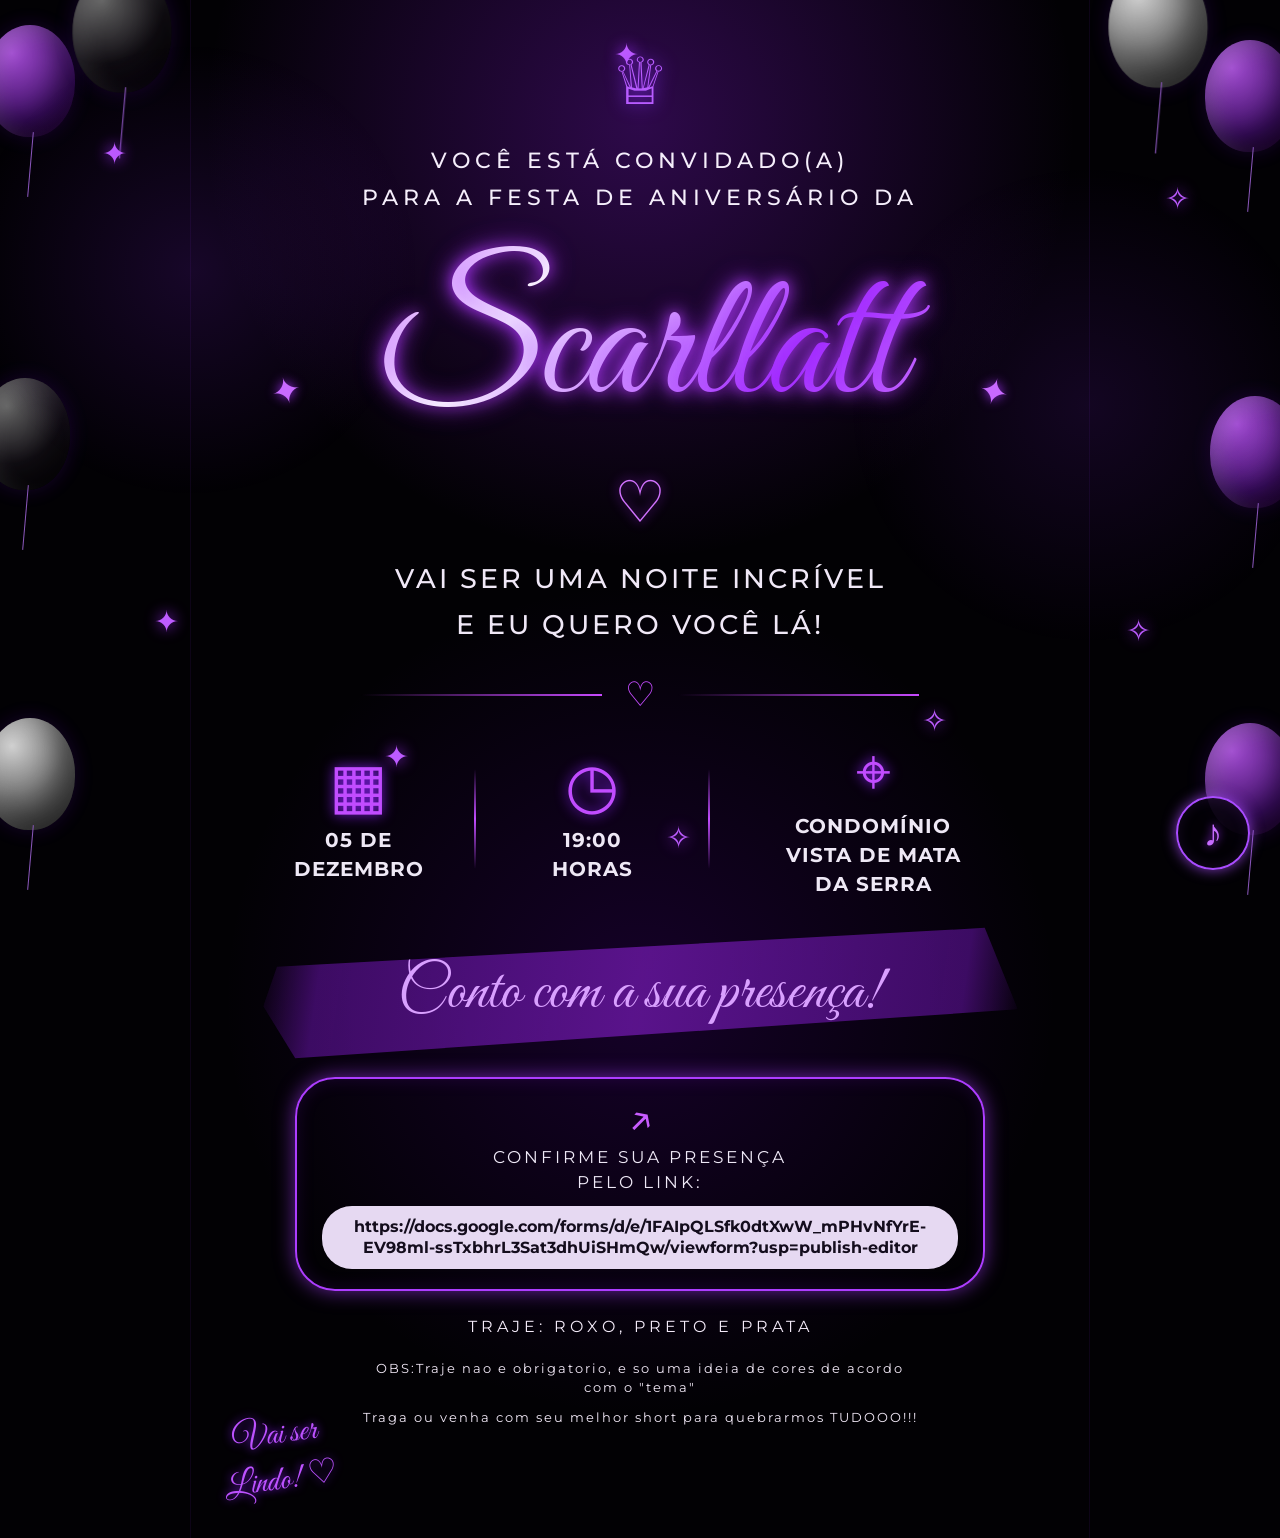
<file: index.html>
<!-- começo do outro html -->
 <!DOCTYPE html>
<html lang="pt-BR">
<head>
  <meta charset="UTF-8">
  <meta name="viewport" content="width=device-width, initial-scale=1.0, viewport-fit=cover">
  <title>Aniversário da Scarllatt</title>
  <link rel="preconnect" href="https://fonts.googleapis.com">
  <link rel="preconnect" href="https://fonts.gstatic.com" crossorigin>
  <link href="https://fonts.googleapis.com/css2?family=Great+Vibes&family=Montserrat:wght@400;500;600;700&display=swap" rel="stylesheet">
  <link rel="stylesheet" href="style.css">
</head>
<body>
  <div class="background-glow"></div>
  <div id="balloons"></div>
  <div id="stars"></div>

  <main class="invitation">
    <div class="crown">♕</div>

    <p class="top-text">VOCÊ ESTÁ CONVIDADO(A)</p>
    <p class="top-text">PARA A FESTA DE ANIVERSÁRIO DA</p>

    <section class="name-area">
      <span class="sparkle s1">✦</span>
      <h1>Scarllatt</h1>
      <span class="sparkle s2">✦</span>
      <div class="heart">♡</div>
    </section>

    <p class="message">
      VAI SER UMA NOITE INCRÍVEL<br>
      E EU QUERO VOCÊ LÁ!
    </p>

    <div class="divider">♡</div>

    <section class="details">
      <div class="detail">
        <div class="icon">▦</div>
        <strong>05 DE<br>DEZEMBRO</strong>
      </div>

      <div class="vertical-line"></div>

      <div class="detail">
        <div class="icon">◷</div>
        <strong>19:00<br>HORAS</strong>
      </div>

      <div class="vertical-line"></div>

      <div class="detail">
        <div class="icon">⌖</div>
        <strong>CONDOMÍNIO<br>VISTA DE MATA<br>DA SERRA</strong>
      </div>
    </section>

    <div class="brush">
      <span>Conto com a sua presença!</span>
    </div>
  
      <audio id="backgroundMusic" loop preload="metadata">
      <source src="musica.mp3" type="audio/mpeg">
      Seu navegador não suporta áudio.
    </audio>

    <section class="confirmation">
      <div class="link-icon">↗</div>
      <p>CONFIRME SUA PRESENÇA<br>PELO LINK:</p>
      <a href="https://docs.google.com/forms/d/e/1FAIpQLSfk0dtXwW_mPHvNfYrE-EV98ml-ssTxbhrL3Sat3dhUiSHmQw/viewform?usp=publish-editor" target="_blank" rel="noopener">
        https://docs.google.com/forms/d/e/1FAIpQLSfk0dtXwW_mPHvNfYrE-EV98ml-ssTxbhrL3Sat3dhUiSHmQw/viewform?usp=publish-editor
      </a>
    </section>

    <p class="dress-code">TRAJE: ROXO, PRETO E PRATA</p>
    <p class="observation"> OBS:Traje nao e obrigatorio,
       e so uma ideia de cores de acordo com o "tema"</p>
    <p class="roupa">Traga ou venha com seu melhor short para quebrarmos TUDOOO!!!</p>

    <div class="footer-love">Vai ser<br>Lindo! ♡</div>
    <button id="musicButton" class="music-button" type="button" aria-label="Desligar música" aria-pressed="true" title="Desligar música">♫</button>
  </main>

  <script src="script.js"></script>
</body>
</html>
</file>
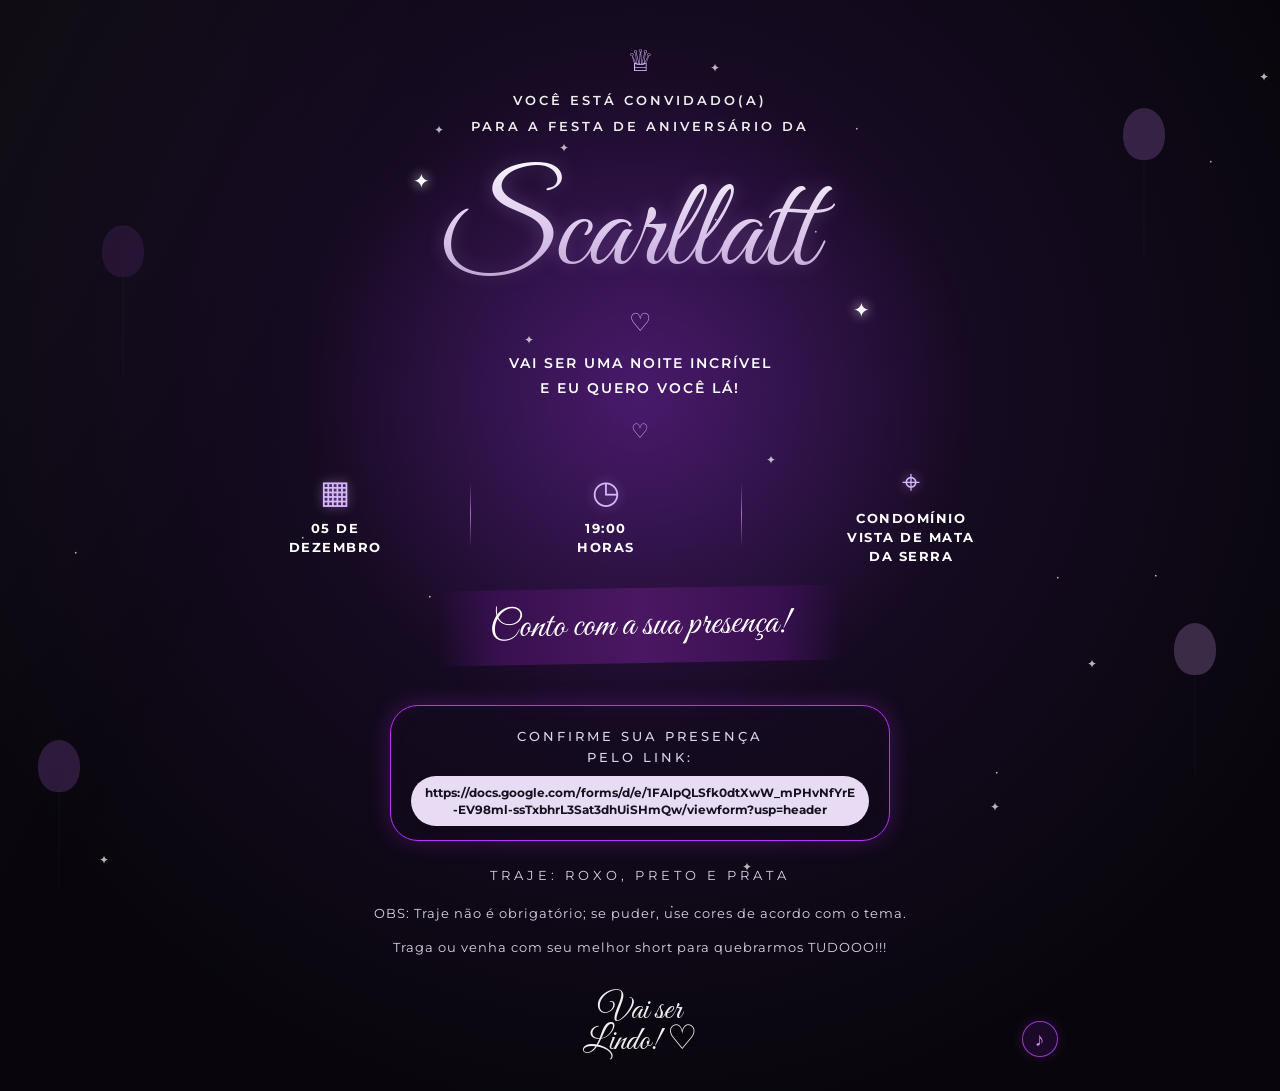
<file: convite com musica/index.html>
<!DOCTYPE html>
<html lang="pt-BR">
<head>
  <meta charset="UTF-8">
  <meta name="viewport" content="width=device-width, initial-scale=1.0, viewport-fit=cover">
  <title>Aniversário da Scarllatt</title>
  <link rel="preconnect" href="https://fonts.googleapis.com">
  <link rel="preconnect" href="https://fonts.gstatic.com" crossorigin>
  <link href="https://fonts.googleapis.com/css2?family=Great+Vibes&family=Montserrat:wght@400;500;600;700&display=swap" rel="stylesheet">
  <link rel="stylesheet" href="style.css">
</head>
<body>
  <div class="background-glow"></div>
  <div id="balloons"></div>
  <div id="stars"></div>

  <main class="invitation">
    <div class="crown">♕</div>

    <p class="top-text">VOCÊ ESTÁ CONVIDADO(A)</p>
    <p class="top-text">PARA A FESTA DE ANIVERSÁRIO DA</p>

    <section class="name-area">
      <span class="sparkle s1">✦</span>
      <h1>Scarllatt</h1>
      <span class="sparkle s2">✦</span>
      <div class="heart">♡</div>
    </section>

    <p class="message">
      VAI SER UMA NOITE INCRÍVEL<br>
      E EU QUERO VOCÊ LÁ!
    </p>

    <div class="divider">♡</div>

    <section class="details">
      <div class="detail">
        <div class="icon">▦</div>
        <strong>05 DE<br>DEZEMBRO</strong>
      </div>

      <div class="vertical-line"></div>

      <div class="detail">
        <div class="icon">◷</div>
        <strong>19:00<br>HORAS</strong>
      </div>

      <div class="vertical-line"></div>

      <div class="detail">
        <div class="icon">⌖</div>
        <strong>CONDOMÍNIO<br>VISTA DE MATA<br>DA SERRA</strong>
      </div>
    </section>

    <div class="brush">
      <span>Conto com a sua presença!</span>
    </div>

    <audio id="backgroundMusic" loop preload="metadata">
      <source src="musica.mp3" type="audio/mpeg">
      Seu navegador não suporta áudio.
    </audio>

    <section class="confirmation">
      <p>CONFIRME SUA PRESENÇA<br>PELO LINK:</p>
      <a href="https://docs.google.com/forms/d/e/1FAIpQLSfk0dtXwW_mPHvNfYrE-EV98ml-ssTxbhrL3Sat3dhUiSHmQw/viewform?usp=header" target="_blank" rel="noopener">
        https://docs.google.com/forms/d/e/1FAIpQLSfk0dtXwW_mPHvNfYrE-EV98ml-ssTxbhrL3Sat3dhUiSHmQw/viewform?usp=header
      </a>
    </section>

    <p class="dress-code">TRAJE: ROXO, PRETO E PRATA</p>
    <p class="dress-note">OBS: Traje não é obrigatório; se puder, use cores de acordo com o tema.</p>
    <p class="party-note">Traga ou venha com seu melhor short para quebrarmos TUDOOO!!!</p>

    <div class="footer-row">
      <div class="footer-love">Vai ser<br>Lindo! ♡</div>
      <button id="musicButton" class="music-button" type="button" aria-label="Desligar música" aria-pressed="true" title="Desligar música">♫</button>
    </div>
  </main>

  <script src="script.js"></script>
</body>
</html>
</file>
<file: style.css>
* {
  box-sizing: border-box;
  margin: 0;
  padding: 0;
}

:root {
  --purple: #a94cff;
  --light-purple: #d991ff;
  --bright: #f1c8ff;
  --silver: #e9e9f2;
  --black: #030107;
}

html {
  width: 100%;
  min-height: 100%;
  scroll-behavior: smooth;
}

body {
  width: 100%;
  min-height: 100vh;
  min-height: 100svh;
  background:
    radial-gradient(circle at 50% 8%, rgba(127, 25, 205, .35), transparent 28%),
    radial-gradient(circle at 50% 65%, rgba(90, 0, 170, .22), transparent 35%),
    #020104;
  color: white;
  font-family: "Montserrat", Arial, sans-serif;
  overflow-x: hidden;
}

.background-glow {
  position: fixed;
  inset: 0;
  pointer-events: none;
  background:
    radial-gradient(circle at 15% 30%, rgba(150, 45, 255, .15), transparent 18%),
    radial-gradient(circle at 85% 45%, rgba(150, 45, 255, .12), transparent 20%);
}

.invitation {
  position: relative;
  width: 100%;
  max-width: 900px;
  min-height: 100vh;
  min-height: 100svh;
  margin: auto;
  padding: clamp(28px, 6vw, 55px) clamp(16px, 6vw, 72px) 100px;
  text-align: center;
  overflow: hidden;
  isolation: isolate;
}

.crown {
  color: #b85cff;
  font-size: clamp(42px, 9vw, 65px);
  line-height: .8;
  text-shadow: 0 0 18px #8b2cff;
  margin-bottom: clamp(22px, 5vw, 35px);
}

.top-text {
  font-size: clamp(11px, 2.6vw, 22px);
  letter-spacing: clamp(2px, .8vw, 5px);
  line-height: 1.7;
  color: #f5eefb;
  font-weight: 500;
}

.name-area {
  position: relative;
  margin: clamp(12px, 3vw, 20px) auto;
  width: 100%;
}

.name-area h1 {
  font-family: "Great Vibes", cursive;
  font-size: clamp(64px, 16vw, 175px);
  line-height: 1.15;
  font-weight: 400;
  white-space: nowrap;
  padding: .08em .12em .12em;
  background: linear-gradient(130deg, #b83dff, #fff, #a72fff, #e4a7ff);
  -webkit-background-clip: text;
  background-clip: text;
  color: transparent;
  filter: drop-shadow(0 0 7px rgba(190, 65, 255, .9));
  text-shadow: 0 0 25px rgba(148, 31, 255, .55);
}

.heart {
  color: #d273ff;
  font-size: clamp(38px, 8vw, 58px);
  line-height: 1;
  text-shadow: 0 0 12px #a82cff;
}

.sparkle {
  position: absolute;
  color: #c86aff;
  font-size: clamp(22px, 5vw, 36px);
  text-shadow: 0 0 12px #a62fff;
}

.s1 { left: 1%; top: 45%; transform: rotate(-15deg); }
.s2 { right: 1%; top: 45%; transform: rotate(15deg); }

.message {
  margin: clamp(15px, 4vw, 25px) 0;
  color: #f0e8f7;
  font-size: clamp(13px, 3.3vw, 27px);
  line-height: 1.7;
  letter-spacing: clamp(1px, .6vw, 3px);
  font-weight: 500;
}

.divider {
  color: #c54cff;
  font-size: clamp(25px, 6vw, 34px);
  margin: 8px auto 25px;
  position: relative;
}

.divider::before,
.divider::after {
  content: "";
  position: absolute;
  top: 50%;
  width: 32%;
  height: 2px;
  background: linear-gradient(90deg, transparent, #c84aff);
}

.divider::before { right: 55%; }
.divider::after { left: 55%; }

.details {
  display: grid;
  grid-template-columns: 1fr 2px 1fr 2px 1.5fr;
  align-items: center;
  gap: clamp(8px, 2.5vw, 20px);
  margin: 0 auto 35px;
  max-width: 780px;
}

.detail {
  min-height: 125px;
  display: flex;
  flex-direction: column;
  align-items: center;
  justify-content: center;
}

.icon {
  color: #c14cff;
  font-size: clamp(40px, 7vw, 62px);
  line-height: 1;
  margin-bottom: 10px;
  text-shadow: 0 0 13px #8e22ff;
}

.detail strong {
  color: #eee8f5;
  font-size: clamp(10px, 2vw, 20px);
  line-height: 1.45;
  letter-spacing: clamp(.3px, .3vw, 1px);
}

.vertical-line {
  width: 2px;
  height: 100px;
  background: linear-gradient(transparent, #c24cff, transparent);
}

.brush {
  margin: 0 auto 25px;
  padding: clamp(15px, 3vw, 20px) clamp(15px, 5vw, 35px);
  width: min(100%, 760px);
  transform: rotate(-2deg);
  background: linear-gradient(100deg, transparent 0%, rgba(84, 16, 137, .7) 8%, rgba(97, 21, 150, .9) 50%, rgba(84, 16, 137, .7) 92%, transparent 100%);
  clip-path: polygon(2% 17%, 96% 5%, 100% 75%, 4% 95%, 0 50%);
}

.brush span {
  display: block;
  font-family: "Great Vibes", cursive;
  font-size: clamp(32px, 7vw, 62px);
  color: #d9a0ff;
  transform: rotate(2deg);
}

.confirmation {
  border: 2px solid #ad3dff;
  border-radius: 40px;
  padding: 15px clamp(12px, 4vw, 25px) 20px;
  width: min(100%, 690px);
  margin: 0 auto 24px;
  box-shadow: 0 0 20px rgba(169, 60, 255, .6), inset 0 0 18px rgba(145, 36, 255, .15);
}

.link-icon {
  font-size: clamp(36px, 7vw, 48px);
  color: #c85cff;
  line-height: 1;
}

.confirmation p {
  color: #eee8f6;
  font-size: clamp(10px, 2.5vw, 17px);
  letter-spacing: clamp(1px, .6vw, 3px);
  line-height: 1.5;
  margin: 3px 0 10px;
}

.confirmation a {
  display: block;
  width: 100%;
  margin: auto;
  padding: 11px 15px;
  border-radius: 30px;
  background: #e6d9f2;
  color: #140d1d;
  font-weight: 700;
  font-size: clamp(9px, 2.3vw, 16px);
  line-height: 1.3;
  text-decoration: none;
  overflow-wrap: anywhere;
  word-break: break-word;
  transition: .25s;
}

.confirmation a:active {
  transform: scale(.98);
}

.dress-code {
  letter-spacing: clamp(1px, .8vw, 4px);
  font-size: clamp(9px, 2.2vw, 16px);
  line-height: 1.5;
  margin: 20px 0;
  color: #f3eaf8;
}
.observation {
  max-width: 560px;
  margin: 12px auto;
  color: #f3eaf8;
  font-size: clamp(8px, 1.8vw, 13px);
  letter-spacing: clamp(.5px, .35vw, 2px);
  line-height: 1.4;
}
.roupa {
  max-width: 560px;
  margin: 12px auto;
  color: #f3eaf8;
  font-size: clamp(8px, 1.8vw, 13px);
  letter-spacing: clamp(.5px, .35vw, 2px);
  line-height: 1.4;
}
  
.footer-love {
  position: absolute;
  left: 30px;
  bottom: 35px;
  font-family: "Great Vibes", cursive;
  color: #bd52ff;
  font-size: clamp(25px, 5vw, 34px);
  transform: rotate(-8deg);
  text-shadow: 0 0 10px #8b22ff;
}

.music-button {
  position: fixed;
  right: clamp(16px, 4vw, 30px);
  bottom: clamp(16px, 4vw, 30px);
  z-index: 10;
  display: grid;
  place-items: center;
  width: clamp(54px, 14vw, 74px);
  aspect-ratio: 1;
  border: 2px solid #a94cff;
  border-radius: 50%;
  background: rgba(3, 1, 7, .82);
  color: #c76cff;
  font-family: Georgia, serif;
  font-size: clamp(28px, 7vw, 38px);
  line-height: 1;
  cursor: pointer;
  box-shadow: 0 0 14px rgba(169, 76, 255, .75), inset 0 0 14px rgba(169, 76, 255, .12);
  text-shadow: 0 0 10px #a52dff;
  transition: transform .2s ease, box-shadow .2s ease, color .2s ease;
}

.music-button:hover,
.music-button:focus-visible {
  color: #f1c8ff;
  box-shadow: 0 0 22px rgba(195, 101, 255, .95), inset 0 0 18px rgba(169, 76, 255, .2);
  transform: scale(1.06);
}

.music-button:focus-visible {
  outline: 2px solid #f1c8ff;
  outline-offset: 4px;
}

/* Balões decorativos */
.balloon {
  position: fixed;
  width: clamp(45px, 9vw, 90px);
  height: clamp(58px, 11vw, 112px);
  border-radius: 50% 50% 48% 48%;
  z-index: -1;
  opacity: .82;
  pointer-events: none;
  box-shadow:
    inset -14px -18px 25px rgba(0,0,0,.35),
    inset 12px 8px 20px rgba(255,255,255,.15),
    0 0 22px rgba(133,35,255,.2);
}

.balloon::after {
  content: "";
  position: absolute;
  bottom: -60px;
  left: 50%;
  width: 1px;
  height: 65px;
  background: #a96be4;
  transform: rotate(5deg);
}

.purple { background: radial-gradient(circle at 30% 25%, #c55cff, #481078 65%, #170020); }
.black { background: radial-gradient(circle at 30% 25%, #777, #151118 55%, #020103); }
.silver { background: radial-gradient(circle at 30% 25%, white, #888, #333); }

.b1 { left: -15px; top: 25px; }
.b2 { left: 6%; top: -25px; transform: scale(1.1); }
.b3 { right: -15px; top: 40px; }
.b4 { right: 6%; top: -30px; transform: scale(1.1); }
.b5 { left: -20px; top: 42%; }
.b6 { right: -20px; top: 44%; }
.b7 { left: -15px; bottom: 70px; }
.b8 { right: -15px; bottom: 65px; }

/* Estrelas */
.star {
  position: fixed;
  color: #bd5cff;
  font-size: clamp(18px, 5vw, 30px);
  z-index: -1;
  text-shadow: 0 0 15px #a02cff;
  animation: twinkle 2.5s infinite alternate;
  pointer-events: none;
}

@keyframes twinkle {
  from { opacity: .35; transform: scale(.8); }
  to { opacity: 1; transform: scale(1.15); }
}

/* CELULAR */
@media (max-width: 600px) {
  .invitation {
    padding: 28px 15px 35px;
  }

  .crown {
    margin-bottom: 20px;
  }

  .top-text {
    line-height: 1.55;
  }

  .name-area h1 {
    font-size: min(25vw, 112px);
  }

  .sparkle {
    display: none;
  }

  .details {
    grid-template-columns: 1fr;
    gap: 0;
    margin-bottom: 28px;
  }

  .detail {
    min-height: 105px;
  }

  .vertical-line {
    width: 45%;
    height: 2px;
    margin: 4px auto;
    background: linear-gradient(90deg, transparent, #c24cff, transparent);
  }

  .brush {
    margin-bottom: 20px;
  }

  .confirmation {
    border-radius: 28px;
  }

  .link-icon {
    display: none;
  }

  .footer-love {
    position: static;
    margin-top: 22px;
  }

  .balloon {
    opacity: .65;
  }

  .b2, .b4 {
    top: -10px;
  }
}

/* CELULARES MUITO PEQUENOS */
@media (max-width: 380px) {
  .invitation {
    padding-left: 10px;
    padding-right: 10px;
  }

  .top-text {
    font-size: 10px;
    letter-spacing: 1.8px;
  }

  .name-area h1 {
    font-size: 23vw;
  }

  .message {
    font-size: 12px;
    letter-spacing: 1px;
  }

  .detail strong {
    font-size: 10px;
  }

  .confirmation a {
    font-size: 8px;
    padding: 10px 8px;
  }

  .dress-code {
    font-size: 8px;
  }

  .balloon {
    width: 42px;
    height: 55px;
  }
}

/* TELA GRANDE */
@media (min-width: 901px) {
  .invitation {
    min-height: 100vh;
    border-left: 1px solid rgba(150, 50, 255, .08);
    border-right: 1px solid rgba(150, 50, 255, .08);
  }
}
</file>
<file: convite com musica/style.css>
@import url('https://fonts.googleapis.com/css2?family=Great+Vibes&family=Montserrat:wght@400;500;600;700&display=swap');
*{box-sizing:border-box}html,body{margin:0;min-height:100%;font-family:Montserrat,sans-serif;background:#09070d;color:#fff}body{min-height:100vh;overflow-x:hidden;position:relative;background:radial-gradient(circle at 50% 35%,#32104c 0,#160b22 34%,#08060c 78%)}.background-glow{position:fixed;inset:0;background:radial-gradient(circle at 50% 45%,rgba(177,73,255,.18),transparent 42%),linear-gradient(115deg,rgba(255,255,255,.03),transparent 30%);pointer-events:none}.invitation{width:min(920px,94vw);min-height:100vh;margin:auto;padding:42px 42px 34px;text-align:center;position:relative;z-index:2;display:flex;flex-direction:column;align-items:center}.crown{font-size:30px;color:#d8b6ff;margin-bottom:8px}.top-text{font-size:13px;letter-spacing:3px;margin:5px 0;color:#eee;font-weight:600}.name-area{position:relative;margin:12px 0 0}.name-area h1{font-family:'Great Vibes',cursive;font-size:clamp(76px,12vw,125px);font-weight:400;line-height:1;margin:0;background:linear-gradient(180deg,#fff,#d7c4e8 55%,#a58bb8);-webkit-background-clip:text;background-clip:text;color:transparent;text-shadow:0 0 18px rgba(224,180,255,.25)}.sparkle{position:absolute;color:#fff;font-size:20px;text-shadow:0 0 12px #fff}.s1{left:-25px;top:18px}.s2{right:-28px;bottom:15px}.heart{font-size:25px;color:#cda4e9;margin-top:-4px}.message{font-size:14px;letter-spacing:2px;line-height:1.8;margin:14px 0 4px;font-weight:600}.divider{font-size:20px;color:#cfa9e9;margin:14px 0}.details{width:100%;display:grid;grid-template-columns:1fr auto 1fr auto 1.3fr;align-items:center;gap:22px;margin:5px 0 22px}.detail{min-height:86px;display:flex;flex-direction:column;justify-content:center;align-items:center;gap:8px}.icon{font-size:27px;color:#d8b6ff}.detail strong{font-size:13px;line-height:1.45;letter-spacing:1.5px}.vertical-line{height:65px;width:1px;background:linear-gradient(transparent,#a66bc9,transparent)}.brush{background:linear-gradient(90deg,transparent,#38104f 15%,#4b1763 50%,#38104f 85%,transparent);padding:12px 40px;margin:0 0 24px;font-family:'Great Vibes',cursive;font-size:29px;transform:rotate(-1deg)}.confirmation{max-width:560px}.link-icon{font-size:26px;color:#d8b6ff}.confirmation p{font-size:12px;letter-spacing:2px;line-height:1.6;font-weight:700;margin:6px 0}.confirmation a{color:#dfc3f7;font-size:12px;word-break:break-word;text-decoration:underline}.music-button{margin:18px 0 4px;padding:12px 22px;border:1px solid rgba(221,184,255,.7);border-radius:999px;background:rgba(61,17,83,.8);color:#fff;font:600 13px Montserrat,sans-serif;letter-spacing:.7px;cursor:pointer;box-shadow:0 0 18px rgba(186,100,255,.16);transition:.2s}.music-button:hover{transform:translateY(-1px);background:#52206d}.music-button:active{transform:scale(.98)}.dress-code{font-size:11px;letter-spacing:2px;margin:22px 0 10px;color:#ddd}.footer-love{font-family:'Great Vibes',cursive;font-size:34px;line-height:.9;color:#eee;margin-top:auto;padding-top:10px}#balloons,#stars{position:fixed;inset:0;pointer-events:none;z-index:1}.balloon{position:absolute;width:42px;height:52px;border-radius:50% 50% 45% 45%;opacity:.28;filter:blur(.2px);animation:float 6s ease-in-out infinite}.balloon:after{content:'';position:absolute;left:50%;top:50px;width:1px;height:100px;background:#fff2;transform:translateX(-50%)}.b1{left:3%;bottom:12%;background:#8d4bb0}.b2{right:5%;bottom:25%;background:#b68ad0}.b3{left:8%;top:25%;background:#592c76}.b4{right:9%;top:12%;background:#9e6ac0}@keyframes float{50%{transform:translateY(-13px)}}.star{position:absolute;color:#fff;font-size:12px;opacity:.7;animation:twinkle 2.8s infinite alternate}@keyframes twinkle{to{opacity:.15;transform:scale(.7)}}
@media(max-width:600px){.invitation{width:100%;padding:28px 18px 24px}.crown{font-size:25px}.top-text{font-size:10px;letter-spacing:2px}.name-area h1{font-size:clamp(66px,22vw,100px)}.sparkle{font-size:15px}.s1{left:-10px}.s2{right:-12px}.message{font-size:11px;letter-spacing:1.4px}.details{grid-template-columns:1fr;gap:9px;margin-top:4px}.detail{min-height:auto}.vertical-line{display:none}.detail strong{font-size:11px}.icon{font-size:22px}.brush{font-size:25px;padding:10px 18px}.confirmation a{font-size:11px}.dress-code{font-size:9px;letter-spacing:1.5px}.music-button{font-size:12px;padding:11px 19px}.footer-love{font-size:30px}.balloon{width:32px;height:40px}.balloon:after{top:38px;height:75px}}
@media(max-width:380px){.top-text{font-size:9px}.name-area h1{font-size:62px}.message{font-size:10px}.brush{font-size:22px}.confirmation p{font-size:10px}}

.confirmation{width:min(760px,100%);max-width:760px;margin:18px 0 0;padding:26px 28px 24px;border:1px solid #c02fff;border-radius:44px;box-shadow:0 0 22px rgba(192,47,255,.25),inset 0 0 20px rgba(192,47,255,.05)}
.link-icon{font-size:34px;line-height:1;margin-bottom:18px;color:#c34aff}
.confirmation p{font-size:15px;letter-spacing:3px;line-height:1.8;font-weight:500;margin:8px 0 12px;color:#d9d3e4}
.confirmation a{display:block;padding:11px 16px;border-radius:30px;background:#e7dcf4;color:#17111f;font-size:14px;font-weight:700;line-height:1.45;text-decoration:none;overflow-wrap:anywhere}
.dress-code{font-size:13px;letter-spacing:4px;margin:26px 0 12px;color:#d9d3e4}
.dress-note,.party-note{max-width:700px;margin:8px 0;color:#d9d3e4;font-size:13px;line-height:1.65;letter-spacing:1px}
.party-note{margin-top:4px}
.footer-row{width:100%;position:relative;display:flex;align-items:flex-end;justify-content:center;margin-top:auto;padding-top:20px}
.footer-row .footer-love{margin-top:0}
.music-button{position:absolute;right:0;bottom:0;width:36px;height:36px;margin:0;padding:0;border:1px solid rgba(195,74,255,.75);border-radius:50%;background:rgba(32,9,44,.9);color:#d884ff;font:600 19px Montserrat,sans-serif;cursor:pointer;box-shadow:0 0 14px rgba(192,47,255,.18);transition:transform .2s,background .2s}
.music-button:hover{transform:scale(1.08);background:#38104f}
.music-button:focus-visible{outline:2px solid #e7b5ff;outline-offset:3px}
@media(max-width:600px){.confirmation{margin-top:12px;padding:22px 18px 20px;border-radius:32px}.confirmation p{font-size:12px;letter-spacing:2px}.confirmation a{font-size:12px;padding:10px 12px}.dress-code{font-size:10px;letter-spacing:2.5px;margin-top:20px}.dress-note,.party-note{font-size:11px;letter-spacing:.5px}.footer-row{padding-top:18px}.music-button{width:34px;height:34px;right:2px}}

.confirmation{width:min(500px,100%);max-width:500px;padding:16px 20px 14px;border-radius:28px}
.confirmation p{font-size:13px;line-height:1.6;margin:4px 0 8px}
.confirmation a{font-size:12px;padding:8px 12px}
.brush{font-size:38px;padding:14px 52px}
.name-area h1{line-height:1.2;padding-top:.08em}
@media(max-width:600px){.confirmation{padding:16px 16px 14px}.confirmation p{font-size:12px}.brush{font-size:30px;padding:12px 24px}.name-area h1{line-height:1.2;padding-top:.08em}}
.icon{font-size:32px;text-shadow:0 0 12px rgba(216,182,255,.45)}
@media(max-width:600px){.icon{font-size:27px}}
.name-area h1{padding-right:.2em}
</file>
